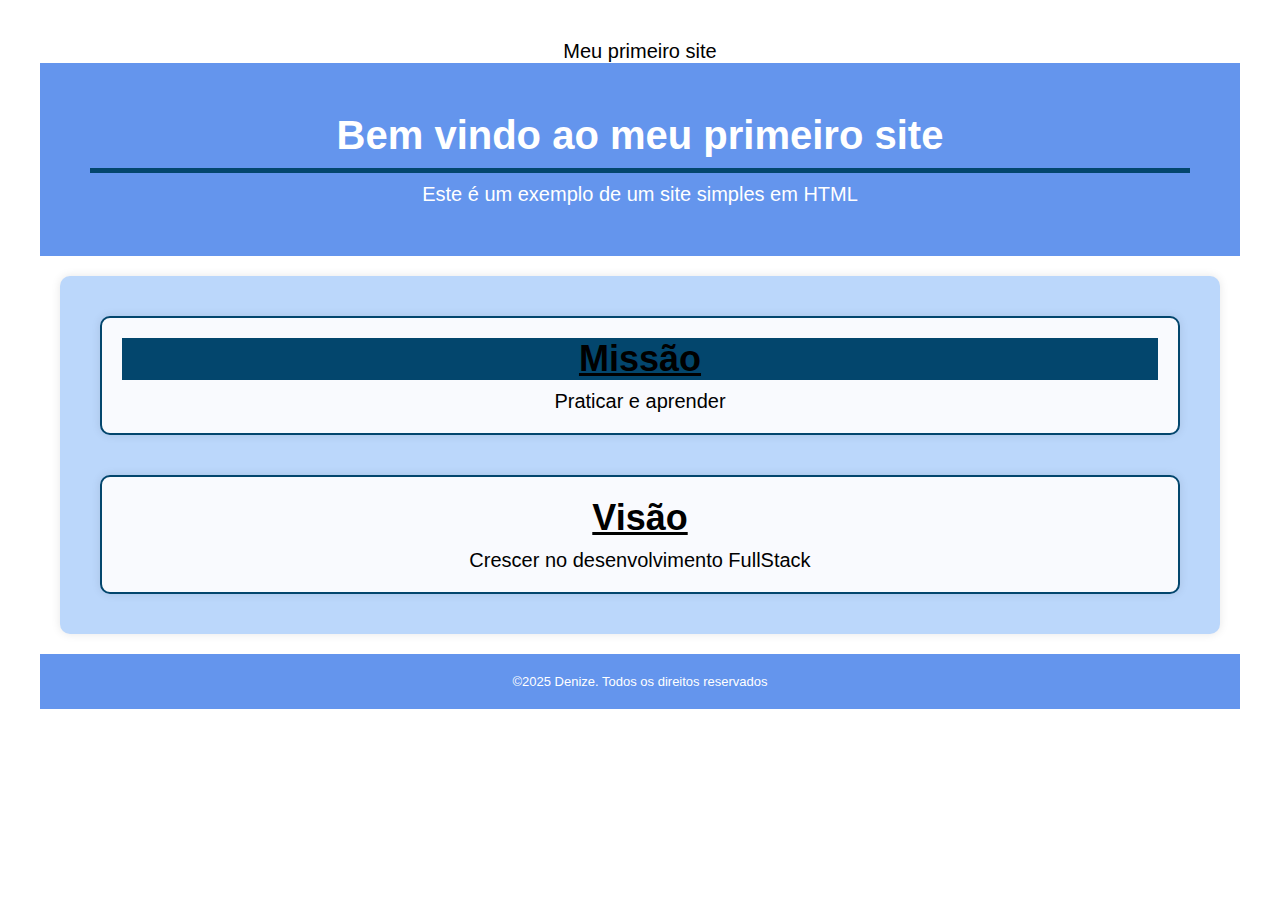
<file: index.html>
<!DOCTYPE html>
<html lang="pr-br">
    <body>
        <head>
            <tittle>Meu primeiro site</tittle>
            <meta charset="UTF-8">
            <link rel="stylesheet" href="styles.css">
            <meta name="viewport" content="width=device-width, initial-scale=1.0">
            
        </head>
        <header>
            <h1>Bem vindo ao meu primeiro site</h1>
            <p id="importante">Este é um exemplo de um site simples em HTML</p>
        </header>
        <main>
            <section missao>
                <h2 class="destaque"> Missão</h2>
                <p>Praticar e aprender</p>
            </section missao>
            <section visao>
                <h2>Visão</h2>
                <p>Crescer no desenvolvimento FullStack</p>
            </section visao>
        </main>
        <footer>
            <p>&copy;2025 Denize. Todos os direitos reservados</p>
        </footer>
    </body>
</html>
</file>
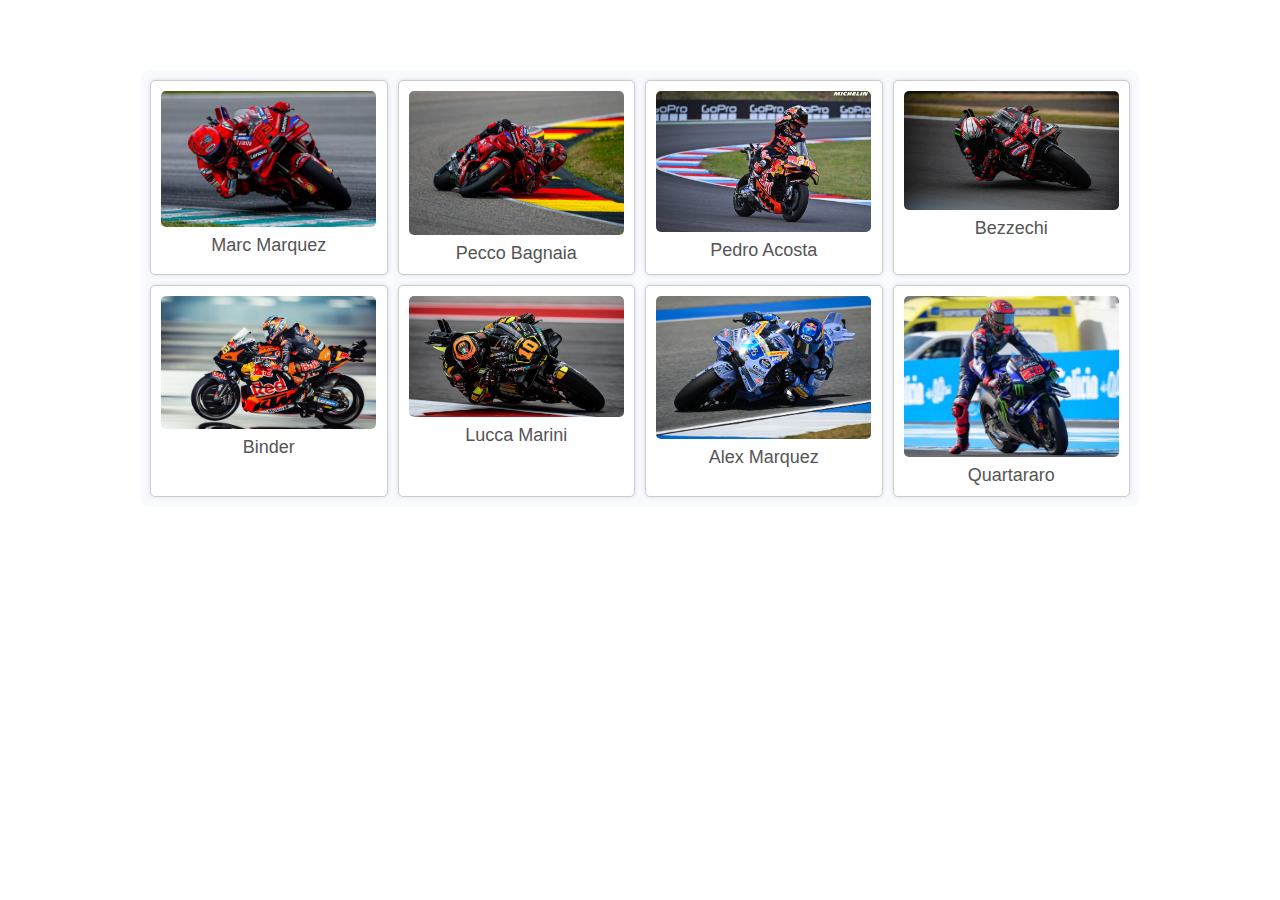
<file: grideflexbox.html>
<!DOCTYPE html>
<html lang="pt-br">
<head>
    <meta charset="UTF-8">
    <meta name="viewport" content="width=device-width, initial-scale=1.0">
    <title>Gride Flexbox</title>
    <link rel="stylesheet" href="styles.css">
</head>
<body>
    <div class="container">
    <div class="gallery">
        <figure>
            <img src="marquez.jpg" alt="Marquez">
            <figcaption>Marc Marquez</figcaption>
        </figure>
        <figure>
            <img src="pecco.jpg" alt="Pecco Bagnaia">
            <figcaption>Pecco Bagnaia</figcaption>
        </figure>
        <figure>
            <img src="acosta.jpg" alt="Pedro Acosta">
            <figcaption>Pedro Acosta</figcaption>
        </figure>
        <figure>
            <img src="bez.jpg" alt="Bezzechi">
            <figcaption>Bezzechi</figcaption>
        </figure>
        <figure>
            <img src="binder.jpg" alt="Binder">
            <figcaption>Binder</figcaption>
        </figure>
        <figure>
            <img src="marini.png" alt="Lucca Marini">
            <figcaption>Lucca Marini</figcaption>
        </figure>
        <figure>
            <img src="a.marquez.jpg" alt="Alex Marquez">
            <figcaption>Alex Marquez</figcaption>
        </figure>
        <figure>
            <img src="quartararo.jpg" alt="Quartararo">
            <figcaption>Quartararo</figcaption>
        </figure>
    </div>
    </div>
</body>
</html>
</file>
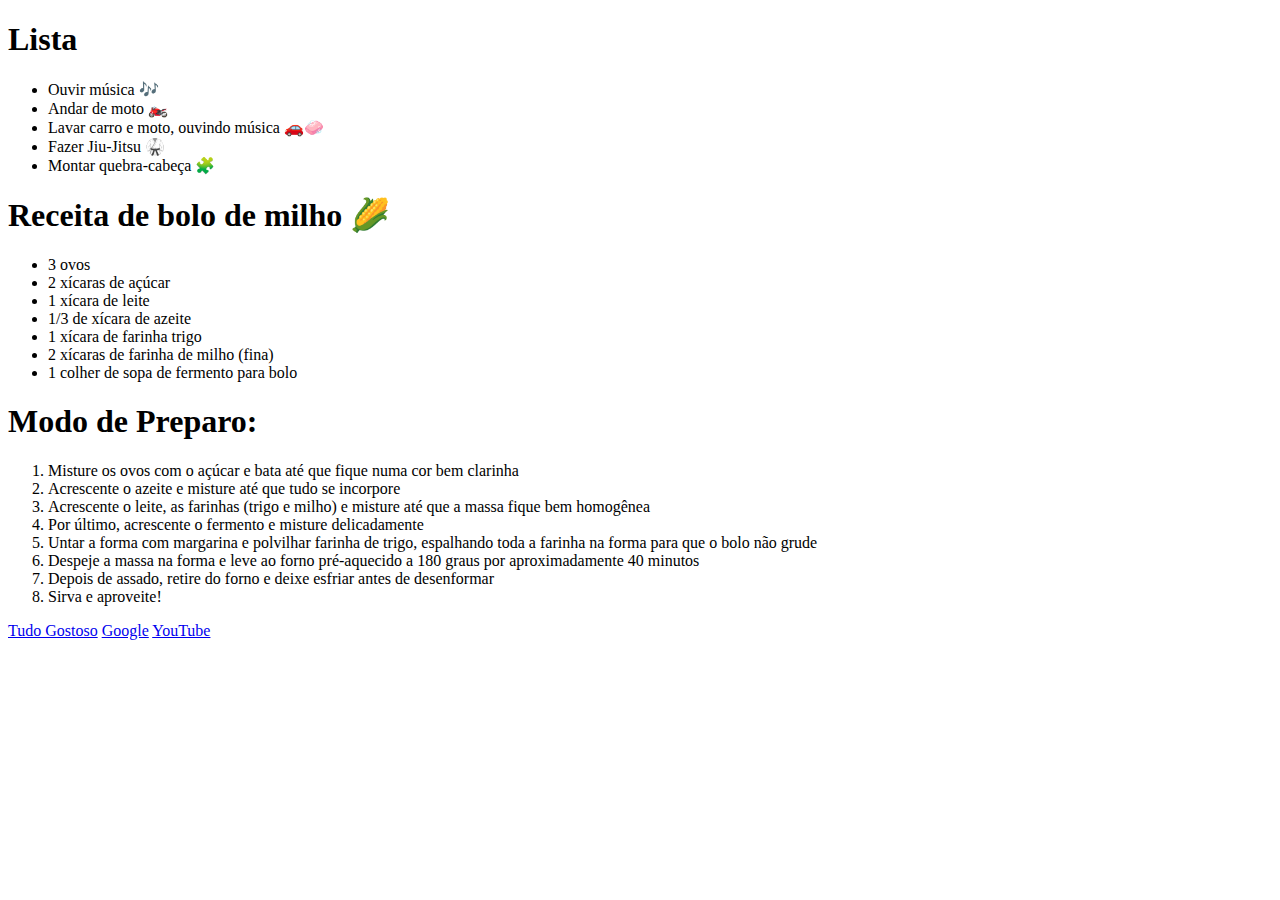
<file: lista.html>
<!DOCTYPE html>
<html lang="pr-br">
    <body>
        <header>
            <h1>Lista</h1>
            <ul>
                <li>Ouvir música 🎶</li>
                <li>Andar de moto 🏍️</li>
                <li>Lavar carro e moto, ouvindo música 🚗🧼</li>
                <li>Fazer Jiu-Jitsu 🥋</li>
                <li>Montar quebra-cabeça 🧩</li>
            </ul>
            <h1>Receita de bolo de milho 🌽</h1>
            <ul>
                <li>3 ovos</li>
                <li>2 xícaras de açúcar</li>
                <li>1 xícara de leite</li>
                <li>1/3 de xícara de azeite</li>
                <li>1 xícara de farinha trigo</li>
                <li>2 xícaras de farinha de milho (fina)</li>
                <li>1 colher de sopa de fermento para bolo</li>
            </ul>
            <h1>Modo de Preparo:</h1>
            <ol>
                <li>Misture os ovos com o açúcar e bata até que fique numa cor bem clarinha</li>
                <li>Acrescente o azeite e misture até que tudo se incorpore</li>
                <li>Acrescente o leite, as farinhas (trigo e milho) e misture até que a massa fique bem homogênea</li>
                <li>Por último, acrescente o fermento e misture delicadamente</li>
                <li>Untar a forma com margarina e polvilhar farinha de trigo, espalhando toda a farinha na forma para que o bolo não grude</li>
                <li>Despeje a massa na forma e leve ao forno pré-aquecido a 180 graus por aproximadamente 40 minutos</li>
                <li>Depois de assado, retire do forno e deixe esfriar antes de desenformar</li>
                <li>Sirva e aproveite!</li>
            </ol>
            <nav>
                <a href="https://www.tudogostoso.com.br/receita/143393-bolo-de-milho-de-lata-no-liquidificador.html">Tudo Gostoso</a>
                <a href="https://www.google.com.br">Google</a>
                <a href="https://www.youtube.com/watch?v=JwUR8_OoHNI">YouTube</a>
            </nav>
        </header>
    </body>
</html>
</file>
<file: styles.css>
/*RESET BÁSICO - REMOVER MARGENS E PADDING PADRÃO DOS ELEMENTOS*/
*{
    margin: 0; /* Remove margens padrão */
    padding: 0; /* Remove padding padrão */
    box-sizing: border-box; /* Inclui padding e border na largura e altura totais dos elementos */
}

body{
    background-color:white; /* Cor de fundo clara para o corpo */
    font-family: Arial, Helvetica, sans-serif; /* Fonte padrão */
    color: offwhite; /* Cor do texto */
    text-align: center; /* Centraliza o texto */
    font-size: 20px; /* Tamanho da fonte */
    margin: 0; /* Remove margens padrão */
    padding: 40px; /* Espaçamento interno */
}

header{
    background-color:cornflowerblue;
    padding: 50px;
    font-size: 20px;
    color: white;
    text-align: center;
    }
footer{
    background-color: cornflowerblue;
    padding: 20px;
    position: flex; /* Mantém o rodapé fixo na parte inferior */
    bottom: 0; /* Fixa o rodapé na parte inferior */
    width: 100%; /* Ocupa toda a largura */
    color: white;
    text-align: center;
    font-size: small;
    margin-top: 20px;
    position: relative; /* Mantém o rodapé na posição relativa */
    left: 0; /* Alinha o rodapé à esquerda */
    right: 0; /* Alinha o rodapé à direita */
    bottom: 0; /* Fixa o rodapé na parte inferior */
    }

section{
    padding: 20px;
    margin: 20px;
    background-color:rgb(249, 250, 254);
    border-radius: 10px; /* Bordas arredondadas */
    border: 2px solid rgb(3, 70, 109); /* Borda */
    box-shadow: 0 0 10px rgba(0,0,0,0.1);
    
}
main{
    display:flex;
    flex-direction: column; /* Alinha os itens em coluna */
    align-items:normal; /* Alinha os itens ao centro */
    justify-content: center; /* Centraliza os itens verticalmente */
    padding: 20px; /* Espaçamento interno */
    margin: 20px; /* Espaçamento externo */
    background-color: rgb(187, 215, 251);
    border-radius: 10px; /* Bordas arredondadas */
    box-shadow: 0 0 10px rgba(0,0,0,0.1); /* Sombra leve */
}

h2{
    font-size: 1.8em; /* Aumenta o tamanho da fonte */
    margin-bottom: 10px; /* Espaçamento abaixo do título */
    text-decoration: underline;
}

.destaque {
    font-size: italic;
    background-color:rgb(3, 70, 109);
}
#importante {
    border-top: 5px solid rgb(3, 70, 109);
    padding-top: 10px;
    margin-top: 10px;
}

/*Exercício Grid e Flexbox - Galeria de Imagens*/
.container {
    display: flex;
    flex-wrap: wrap; /* Permite que os itens quebrem de linha */
    justify-content: center; /* Centraliza os itens horizontalmente */
    gap: 20px; /* Espaçamento entre os itens */
    margin-top: 20px; /* Espaçamento superior */
    padding: 10px; /* Espaçamento interno */
    
}
.gallery {
   display: grid; /* Usa Grid para organizar as imagens */
   grid-template-columns: repeat(4, 1fr); /* Quatro colunas de largura igual */
   gap: 10px; /* Espaçamento entre as imagens */
    background-color: rgb(249, 250, 254);
    padding: 10px; /* Espaçamento interno */
    border-radius: 10px; /* Bordas arredondadas */
    max-width: 1000px; /* Largura máxima da galeria */
}
figure  {
    background-color: white;
    border: 1px solid #ccc; /* Borda ao redor de cada figura */
    border-radius: 5px; /* Bordas arredondadas */
    padding: 10px; /* Espaçamento interno */
    box-shadow: 0 0 5px rgba(0,0,0,0.1); /* Sombra leve */
    text-align: center; /* Centraliza o texto da legenda */
}
img{
    max-width: 100%; /* Garante que a imagem não ultrapasse o tamanho do contêiner */
    height: auto; /* Mantém a proporção da imagem */
    border-radius: 5px; /* Bordas arredondadas */
    display: block; /* Remove espaço embaixo da imagem */
    margin: 0 auto; /* Centraliza a imagem */
    margin-bottom: 8px; /* Espaçamento abaixo da imagem */
}
figcaption {
    font-size: 0.9em; /* Tamanho da fonte da legenda */
    color: #555; /* Cor da legenda */
}

@media (max-width: 800px) {
    .gallery {
        grid-template-columns: repeat(2, 1fr); /* Duas colunas em telas menores */
    }
}
@media (max-width: 500px) {
    .gallery {
        grid-template-columns: 1fr; /* Uma coluna em telas muito pequenas */
    }
}
</file>
